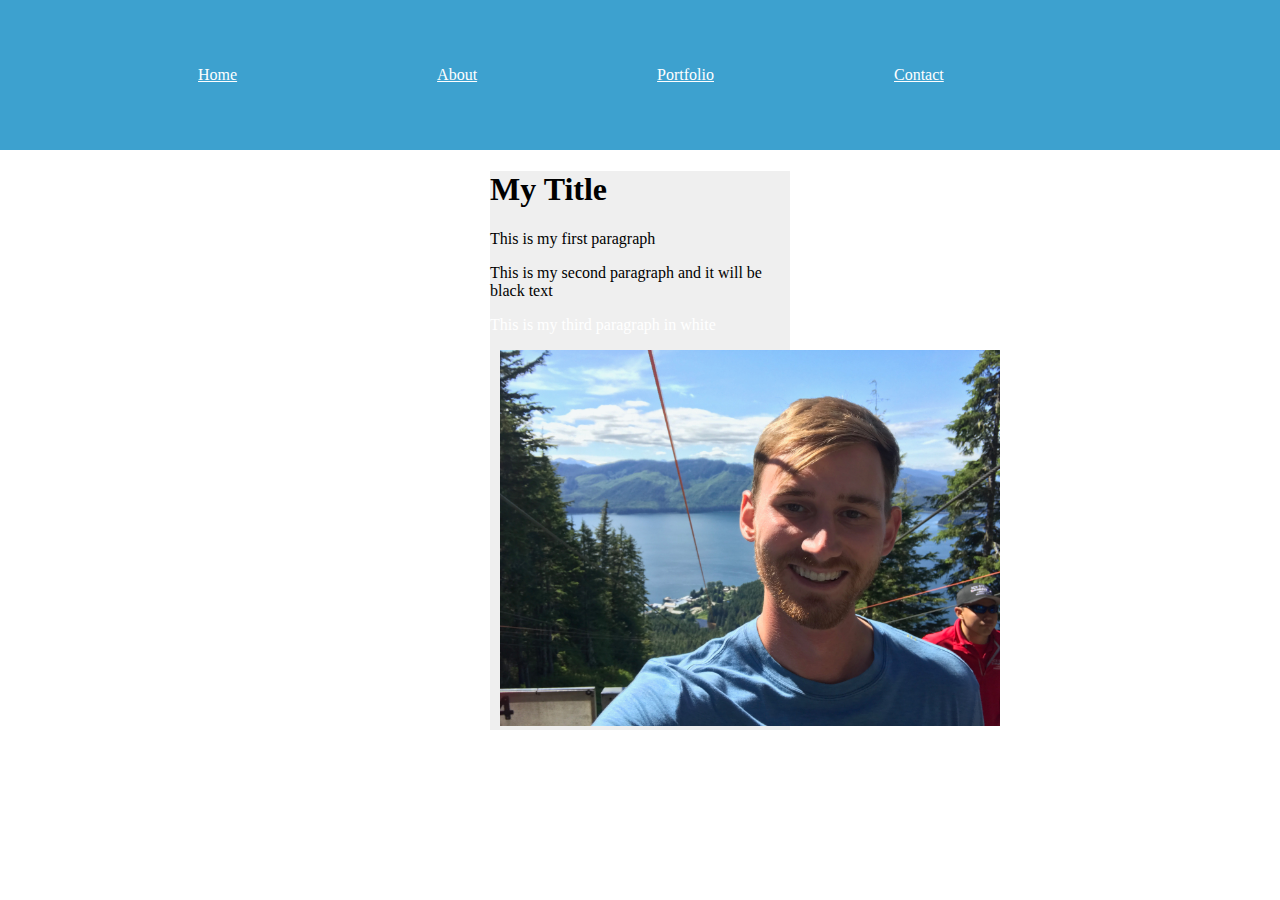
<file: index.html>
<!DOCTYPE html>
<html lang="en">
<head>
    <meta charset="UTF-8">
    <meta name="viewport" content="width=device-width, initial-scale=1.0">
    <meta http-equiv="X-UA-Compatible" content="ie=edge">
    <link rel="stylesheet" href="/assests/css/styles.css">
    <title>Document</title>
</head>
<body>
    <header>
        <nav class="nav">
            <ul>
                    <li class="city"><a href="Home.html">Home</a></li>
                    <li><a href="callitabout.html">About</a></li>
                    <li><a href="Portfolio.html">Portfolio</a></li>
                    <li><a href="contact.html">Contact</a></li>

            </ul>
         </nav> 
    </header>
    <main>
        <aside>

        </aside>
        <section>
            <h1>My Title</h1>
            <p class= "blue">This is my first paragraph</p>
            <p>This is my second paragraph and it will be black text</p>
            <p class="white">This is my third paragraph in white</p>
                <figure>
                        <img src="assests/images/photo.jpg" width="500" alt="100%">
                </figure>
        </section>

       

<script>
var canvas = document.getElementById("myCanvas");
var ctx = canvas.getContext("2d");
ctx.fillStyle = "#FF0000";
ctx.fillRect(0, 0, 80, 80);
</script>


    </main>
    
    <footer>   </footer>


    
</body>
</html>
</file>
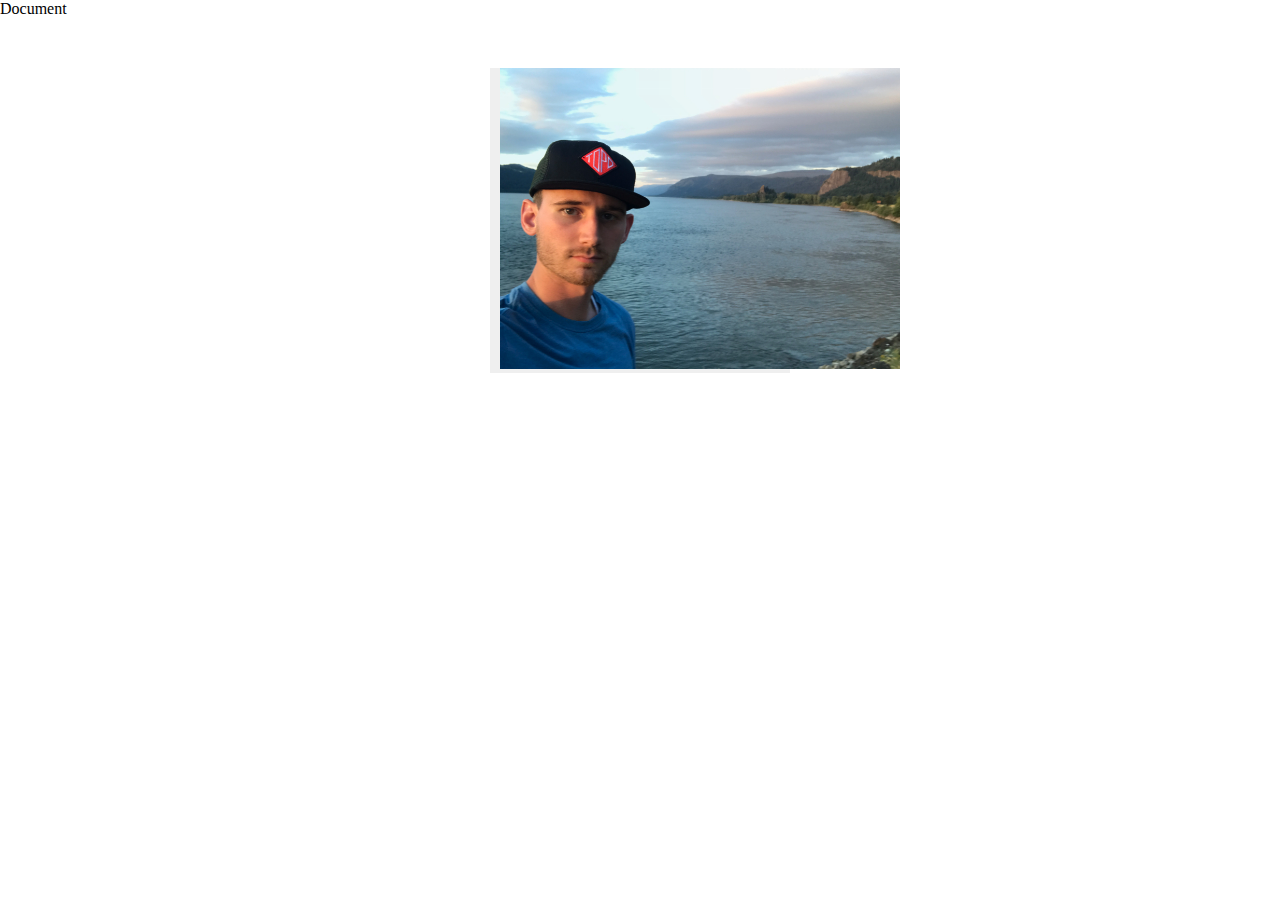
<file: callitabout.html>
<!DOCTYPE html>
<html lang="en">
<head>
    <meta charset="UTF-8">
    <meta name="viewport" content="width=device-width, initial-scale=1.0">
    <meta http-equiv="X-UA-Compatible" content="ie=edge">
    <link rel="stylesheet" href="/assests/css/styles.css"
    <title>Document</title>
</head>

<body>
    <header>
        <nav>
            <ul>
                <li><a href="Home.html">Home</a></li>
                <li><a href="callitabout.html">About</a></li>
                <li><a href="Portfolio.html">Portfolio</a></li>
                <li><a href="contact.html">Contact</a></li>





            </ul>
         </nav> 
    </header>
    <main>
        <aside>

        </aside>
        <section>
                 <figure>
                        <img src="assests/images/photo2.jpg" width="400" alt="100%">
                </figure>
        </section>

       


    </main>
    
    <footer>   </footer>


    
</body>
</html>
</file>
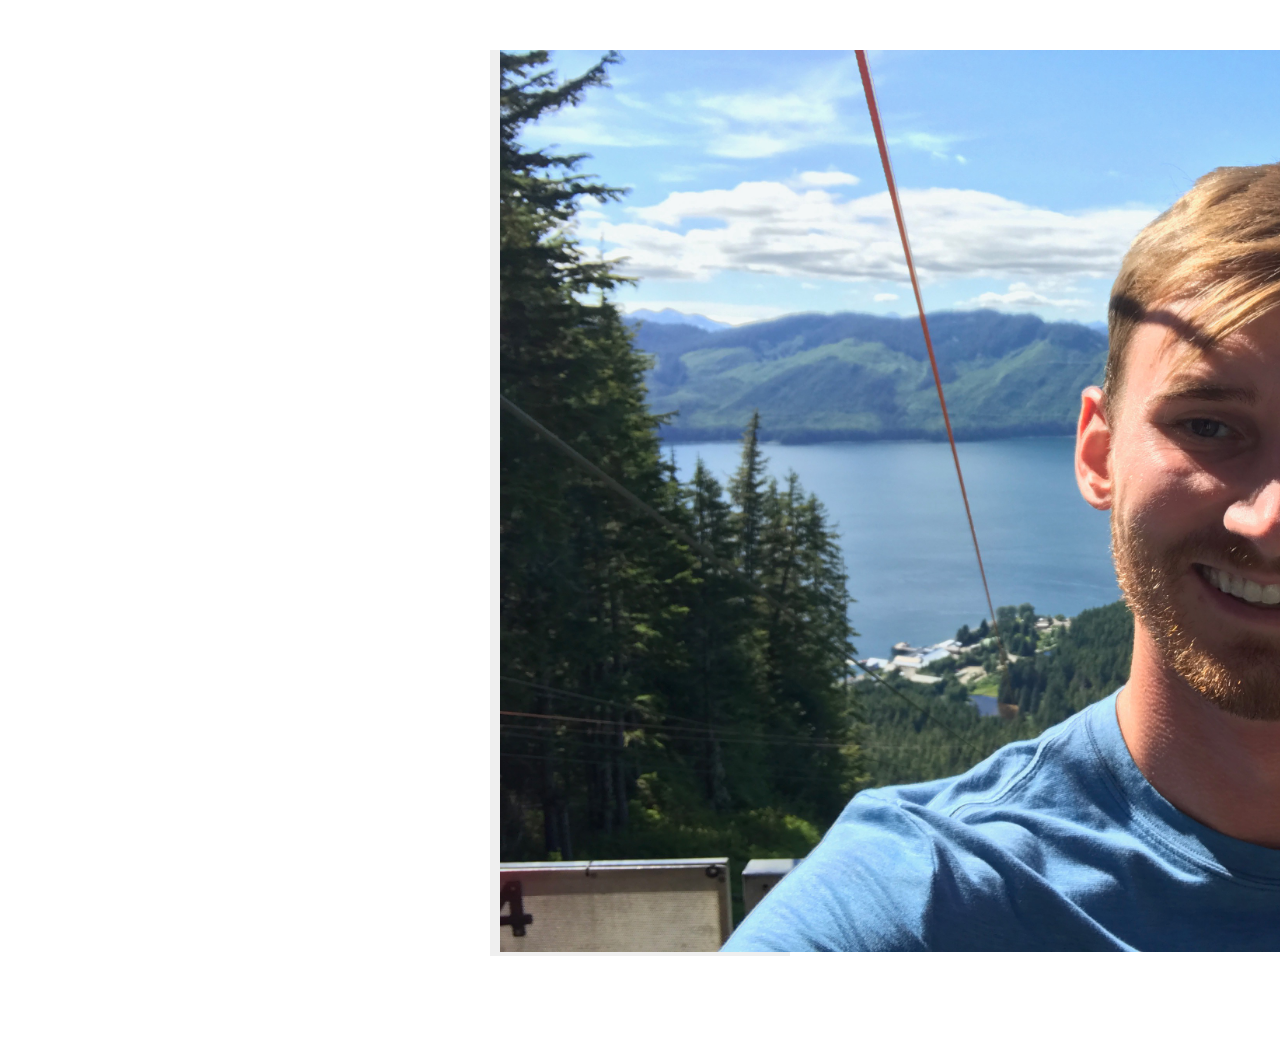
<file: contact.html>
<!DOCTYPE html>
<html lang="en">
<head>
    <meta charset="UTF-8">
    <meta name="viewport" content="width=device-width, initial-scale=1.0">
    <meta http-equiv="X-UA-Compatible" content="ie=edge">
    <link rel="stylesheet" href="/assests/css/styles.css">
    <title>Document</title>
</head>
<body>
    <header>
        <nav>
            <ul>
                    <li><a href="Home.html">Home</a></li>
                    <li><a href="callitabout.html">About</a></li>
                    <li><a href="Portfolio.html">Portfolio</a></li>
                    <li><a href="contact.html">Contact</a></li>

            </ul>
         </nav> 
    </header>
    <main>
        <aside>

        </aside>
        <section>

                <figure>
                        <img src="assests/images/photo.jpg" width="1200" alt="100%">
                </figure>
        </section>

       

<script>
var canvas = document.getElementById("myCanvas");
var ctx = canvas.getContext("2d");
ctx.fillStyle = "#FF0000";
ctx.fillRect(0, 0, 80, 80);
</script>


    </main>
    
    <footer>   </footer>


    
</body>
</html>
</file>
<file: assests/css/styles.css>
body {
    margin: 0px;
 }

 #Header {
    background-color: rgb(138, 197, 216);
    color: black;
    padding: 40px;
}

li a {color: white
      
}

.city {
    color: white;
    padding: 20px;
    font: 20px

} 

.nav {
    background-color: rgb(61, 161, 207);
    padding: 50px;
    font: 100px
}
 
 nav ul li {
    display: inline;
    margin: 5.5rem;
    color: rgb(235, 206, 45);
 }
 


 .white { color: white}

 figure {
    margin: 10px;
 }
 
 section {
    background-color: #efefef;
    width: 300px;
    margin: 0 auto;
 }
 
 footer {
    margin-bottom: 100px;
 }
</file>
